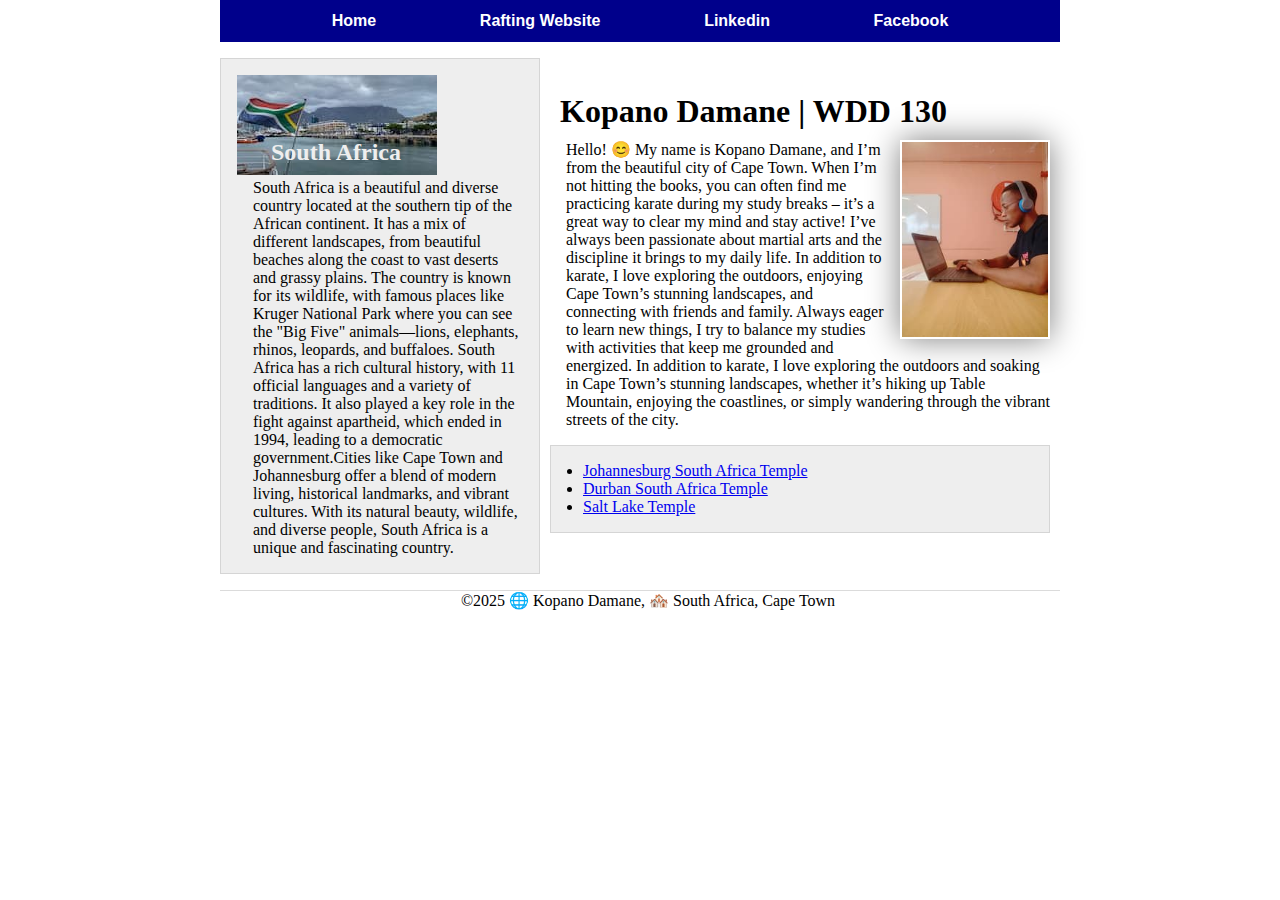
<file: index.html>
<!DOCTYPE html>
<html lang="en">
<head>
    <meta charset="UTF-8">
    <meta name="viewport" content="width=device-width, initial-scale=1.0">
    <title>Kopano Damane | WDD 130</title>
    <meta name="description"  content="Kopano Damane wdd130 assignment home page with info about him.">
    <meta name="author" content="Kopano Damane">
    <link rel="stylesheet" href="styles/styles.css">
</head>
<body>
    <header>
        <nav>
            <a href="index.html">Home</a>
            <a href="wwr/about.html">Rafting Website</a>
            <a href="https://linkedin.com">Linkedin</a>
            <a href="https://facebook.com">Facebook</a>
        </nav>
    </header>
    <div class="grid">
        <main>
            <h1>Kopano Damane | WDD 130</h1>    
            <img src="images/profile.jpg" alt="Kopano" width="200">
            <p>
                Hello! 😊 My name is Kopano Damane, and I’m from the beautiful city of Cape Town. When I’m not hitting the books, 
                you can often find me practicing karate during my study breaks – it’s a great way to clear my mind and stay active! 
                I’ve always been passionate about martial arts and the discipline it brings to my daily life. In addition to karate, 
                I love exploring the outdoors, enjoying Cape Town’s stunning landscapes, and connecting with friends and family. 
                Always eager to learn new things, I try to balance my studies with activities that keep me grounded and energized.
                In addition to karate, I love exploring the outdoors and soaking in Cape Town’s stunning landscapes, whether it’s 
                hiking up Table Mountain, enjoying the coastlines, or simply wandering through the vibrant streets of the city. 
            </p>
            <ul class="box indent">
                <li><a href="https://www.churchofjesuschrist.org/temples/details/johannesburg-south-africa-temple?lang=eng" target="_blank">Johannesburg South Africa Temple</a></li>
                <li><a href="https://www.churchofjesuschrist.org/temples/details/durban-south-africa-temple?lang=eng" target="_blank">Durban South Africa Temple</a></li>
                <li><a href="https://www.churchofjesuschrist.org/temples/details/salt-lake-temple?lang=eng" target="_blank">Salt Lake Temple</a></li>
            </ul>
        </main>
        <aside class="box">
            <h2>South Africa</h2>
            <img src="images/south_africa.jpg" alt="image of SA table mountain view and SA flag">
            <p>
                South Africa is a beautiful and diverse country located at the southern tip of the African continent.
                It has a mix of different landscapes, from beautiful beaches along the coast to vast deserts and grassy plains.
                The country is known for its wildlife, with famous places like Kruger National Park where you can see the "Big Five"
                animals—lions, elephants, rhinos, leopards, and buffaloes. South Africa has a rich cultural history, with 11 official
                languages and a variety of traditions. It also played a key role in the fight against apartheid, which ended in 1994,
                leading to a democratic government.Cities like Cape Town and Johannesburg offer a blend of modern living, historical 
                landmarks, and vibrant cultures. With its natural beauty, wildlife, and diverse people, South Africa is a unique and
                fascinating country.
            </p>
        </aside>    
    </div>
    <footer>
        <p>&copy;2025 🌐 Kopano Damane, 🏘️ South Africa, Cape Town</p>
    </footer>
</body>
<!-- Last modified: 21/01/2025 -->
</html>
</file>
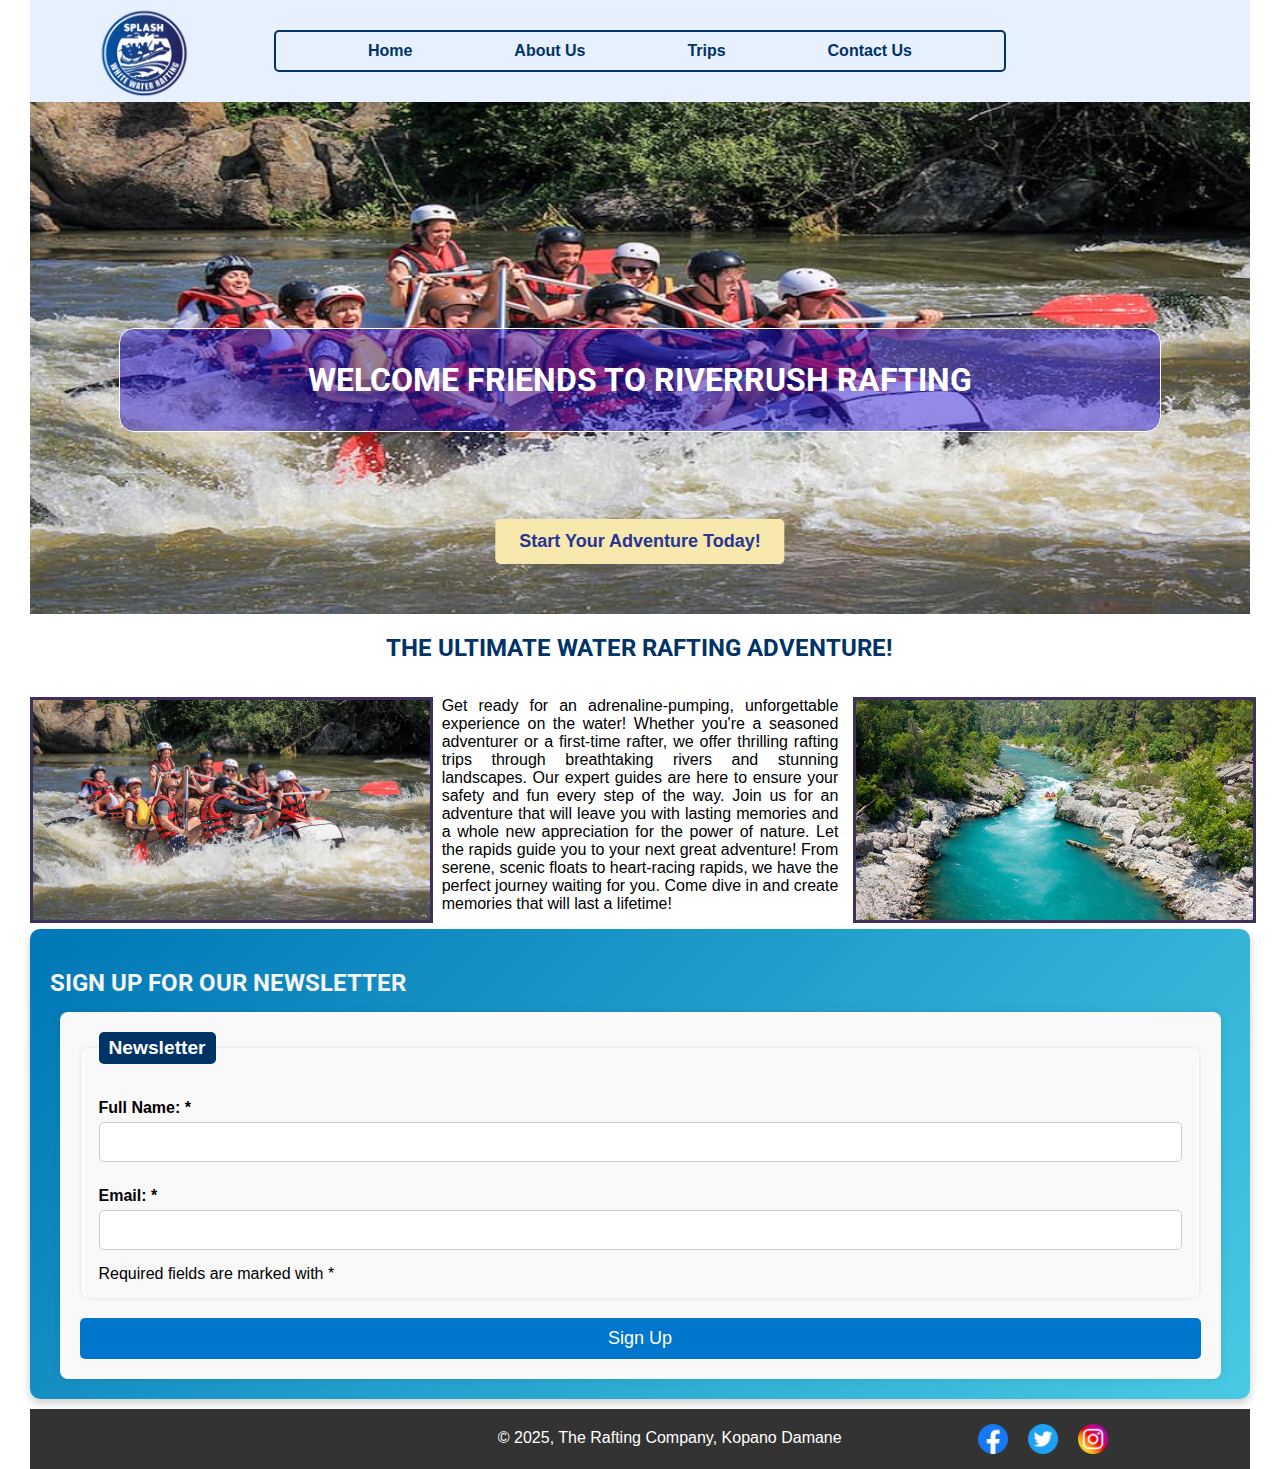
<file: wwr/index.html>
<!DOCTYPE html>
<html lang="zxx">
<head>
    <meta charset="UTF-8">
    <meta name="viewport" content="width=device-width, initial-scale=1.0">
    <title>Home | WDD 130 | White Water Rafting</title>
    <meta name="description" content="Experience the thrill of white water rafting! Join us for exciting river adventures, breathtaking scenery, and unforgettable memories. Book your trip today!">
    <meta name="author" content="Kopano Damane">
    <link rel="preconnect" href="https://fonts.googleapis.com">
    <link rel="preconnect" href="https://fonts.gstatic.com" crossorigin>
    <link href="https://fonts.googleapis.com/css2?family=Roboto:ital,wght@0,100..900;1,100..900&display=swap" rel="stylesheet">
    <link rel="stylesheet" href="styles/rafting.css" type="text/css">
</head>
<body>
    <header>
        <img src="images/z-splash.png" alt="This is the logo">
        <nav>
            <a href="index.html">Home</a>
            <a href="about.html">About Us</a>
            <a href="trips.html">Trips</a>
            <a href="contact.html">Contact Us</a>
        </nav>
    </header>
    <main>
        <div class="hero home-hero">
            <h1>Welcome Friends to RiverRush Rafting</h1>
            <img src="images/hero_rafting10_1024.jpg" alt="">

            <!-- Call-to-action Section -->
            <div class="cta-container">
                <a href="trips.html" class="cta-button">Start Your Adventure Today!</a>
            </div>
        </div>
        <div class="cols-3">
            <h2>The Ultimate Water Rafting Adventure!</h2>
            <img src="images/hero_rafting10_1024.jpg" alt="">
            <p>
                Get ready for an adrenaline-pumping, unforgettable experience on the water! 
                Whether you're a seasoned adventurer or a first-time rafter, we offer thrilling 
                rafting trips through breathtaking rivers and stunning landscapes. Our expert 
                guides are here to ensure your safety and fun every step of the way. Join us for 
                an adventure that will leave you with lasting memories and a whole new appreciation 
                for the power of nature. Let the rapids guide you to your next great adventure! From 
                serene, scenic floats to heart-racing rapids, we have the perfect journey waiting for 
                you. Come dive in and create memories that will last a lifetime!
            </p>
            <img src="images/rafting_5_600.jpg" alt="">
        </div>
        <section class="signup-section">
            <h2>Sign Up for Our Newsletter</h2>
            <form class="signup-form">
                <fieldset>
                    <legend>Newsletter</legend>
                    <label for="fullname">Full Name: *</label>
                    <input type="text" id="fullname" name="fullname" required>
                    
                    <label for="useremail">Email: *</label>
                    <input type="email" id="useremail" name="useremail" required>
                    
                    <div>Required fields are marked with *</div>
                </fieldset>
                <button class="signup-btn">Sign Up</button>
            </form>
        </section>        
    </main>
    <footer>
        <p>&copy; 2025, The Rafting Company, Kopano Damane</p>
        <nav class="sociallinks">
            <a href="https://facebook.com">
              <img src="images/facebook_logo_icon.png" alt="Facebook">
            </a>
            <a href="https://twitter.com">
              <img src="images/twitter_logo_icon.png" alt="Twitter">
            </a>
            <a href="https://instagram.com">
              <img src="images/instagram_logo_icon.png" alt="Instagram">
            </a>
          </nav>          
    </footer>
</body>
</html>
</file>
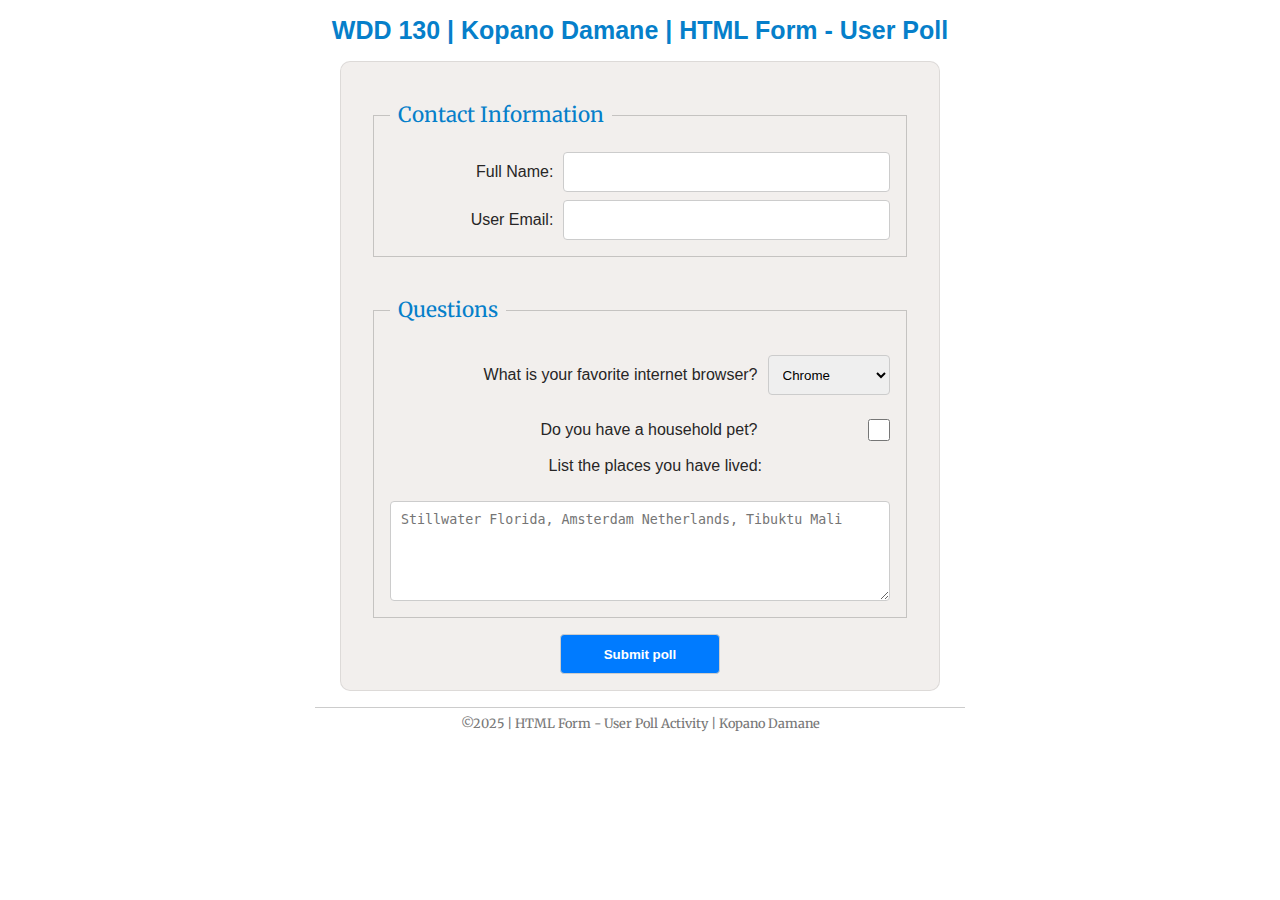
<file: week05/poll-form.html>
<!DOCTYPE html>
<html lang="en">
<head>
    <meta charset="UTF-8">
    <meta name="viewport" content="width=device-width, initial-scale=1.0">
    <title>WDD 130 | HTML Form - User Poll</title>
    <meta name="description" content="This is a form page">
    <meta name="author" content="Kopano Damene">
    <link rel="preconnect" href="https://fonts.googleapis.com">
    <link rel="preconnect" href="https://fonts.gstatic.com" crossorigin>
    <link href="https://fonts.googleapis.com/css2?family=Merriweather:wght@400;700&family=Roboto:wght@400;700&display=swap" rel="stylesheet">
    <link rel="stylesheet" href="styles/poll-form.css">
</head>
<body>
    <header>
        <h1>WDD 130 | Kopano Damane | HTML Form - User Poll</h1>
    </header>
    <main>
        <form>
            <fieldset>
                <legend>Contact Information</legend>
                <div class="form-item column2">
                    <label for="fullname">Full Name:</label>
                    <input type="text" id="fullname" name="fullname">
                </div>
                <div class="form-item column2">
                    <label for="useremail">User Email:</label>
                    <input type="email" id="useremail" name="useremail">
                </div>
            </fieldset>
            <fieldset>
                <legend>Questions</legend>
                <div class="form-item column1">
                    <label for="browserchoice">What is your favorite internet browser?</label>
                    <select id="browserchoice" name="browserchoice">
                        <option value="chrome">Chrome</option>
                        <option value="firefox">Firefox</option>
                        <option value="safari">Safari</option>
                        <option value="edge">Edge</option>
                        <option value="brave">Brave</option>
                        <option value="other">Other</option>
                    </select>
                </div>
                <div class="form-item column1">
                    <label for="pet">Do you have a household pet?</label>
                    <input type="checkbox" id="pet" name="pet">
                </div>
                <div class="form-item">
                    <label for="feedback" class="center">List the places you have lived:</label>
                    <textarea id="feedback" name="feedback" rows="4" placeholder="Stillwater Florida, Amsterdam Netherlands, Tibuktu Mali"></textarea>
                </div>
            </fieldset>
            <button type="submit">Submit poll</button>
        </form>
    </main>
    <footer>
        <p>©2025 | HTML Form - User Poll Activity | Kopano Damane</p>
    </footer>
</body>
</html>
</file>
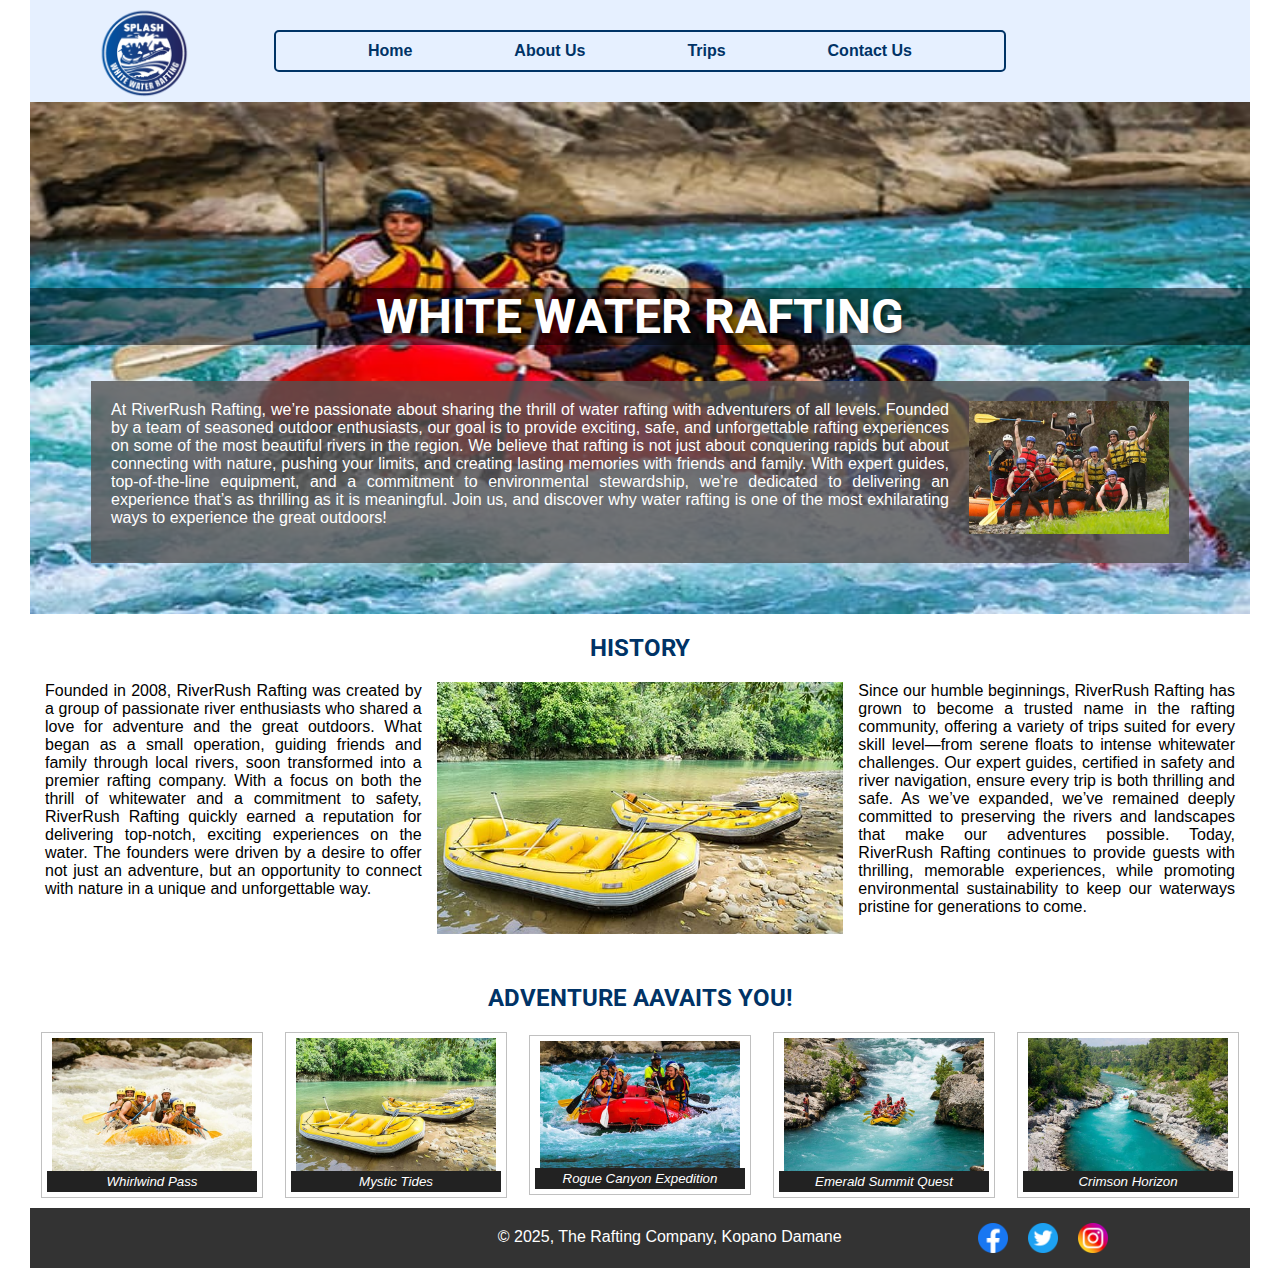
<file: wwr/about.html>
<!DOCTYPE html>
<html lang="zxx">
<head>
    <meta charset="UTF-8">
    <meta name="viewport" content="width=device-width, initial-scale=1.0">
    <title>About Us | WDD 130 | White Water Rafting</title>
    <meta name="description" content="Explore the adventure behind White Water Rafting, a passionate rafting company committed to delivering thrilling, safe, and unforgettable experiences. Learn about our mission, history, and the exciting activities we offer on the wildest rivers.">
    <meta name="author" content="Kopano Damane">
    <link rel="preconnect" href="https://fonts.googleapis.com">
    <link rel="preconnect" href="https://fonts.gstatic.com" crossorigin>
    <link href="https://fonts.googleapis.com/css2?family=Roboto:ital,wght@0,100..900;1,100..900&display=swap" rel="stylesheet">
    <link rel="stylesheet" href="styles/rafting.css" type="text/css">
</head>
<body>
    <header>
        <img src="images/z-splash.png" alt="This is the logo">
        <nav>
            <a href="index.html">Home</a>
            <a href="about.html">About Us</a>
            <a href="trips.html">Trips</a>
            <a href="contact.html">Contact Us</a>
        </nav>
    </header>
    <main>
        <div class="hero">
            <img src="images/hero_rafting18_600.jpg" alt="picture of rafting people">
            <h1 class="trans-p">White Water Rafting</h1>
            <article>
                <h2>Mystic Tides</h2>
                <img src="images/happy_rafting59_600.jpg" alt="happy clients image">
                <p>
                    At RiverRush Rafting, we’re passionate about sharing the thrill of water rafting with adventurers of all levels. Founded by a team of seasoned outdoor enthusiasts, our goal is to provide exciting, safe, and unforgettable rafting experiences on some of the most beautiful rivers in the region. We believe that rafting is not just about conquering rapids but about connecting with nature, pushing your limits, and creating lasting memories with friends and family. With expert guides, top-of-the-line equipment, and a commitment to environmental stewardship, we’re dedicated to delivering an experience that’s as thrilling as it is meaningful. Join us, and discover why water rafting is one of the most exhilarating ways to experience the great outdoors!

 
                </p>
            </article>
        </div>
        <section class="history">
            <h2>History</h2>
            <p id="p-1">
                Founded in 2008, RiverRush Rafting was created by a group of passionate river enthusiasts who shared a love for adventure and the great outdoors. What began as a small operation, guiding friends and family through local rivers, soon transformed into a premier rafting company. With a focus on both the thrill of whitewater and a commitment to safety, RiverRush Rafting quickly earned a reputation for delivering top-notch, exciting experiences on the water. The founders were driven by a desire to offer not just an adventure, but an opportunity to connect with nature in a unique and unforgettable way.
            </p>
            <img src="images/rafting_2_600.jpg" alt="Picture of rafting boats">
            <p id="p-2">
                Since our humble beginnings, RiverRush Rafting has grown to become a trusted name in the rafting community, offering a variety of trips suited for every skill level—from serene floats to intense whitewater challenges. Our expert guides, certified in safety and river navigation, ensure every trip is both thrilling and safe. As we’ve expanded, we’ve remained deeply committed to preserving the rivers and landscapes that make our adventures possible. Today, RiverRush Rafting continues to provide guests with thrilling, memorable experiences, while promoting environmental sustainability to keep our waterways pristine for generations to come.
            </p>
        </section>
        <section class="adventures">
            <h2>Adventure aAvaits You!</h2>
            <figure id="adv-img-1" class="f_adv_images">
                <img src="images/rafting_1_600.jpg" alt="picture of clients in an orange gear">
                <figcaption class="fc_adv_images">Whirlwind Pass</figcaption>
            </figure>
            <figure id="adv-img-2" class="f_adv_images">
                <img src="images/rafting_2_600.jpg" alt="Picture of rafting boats">
                <figcaption class="fc_adv_images">Mystic Tides</figcaption>
            </figure>
            <figure id="adv-img-3" class="f_adv_images">
                <img src="images/rafting_3_600.jpg" alt="Picture of clients in a red boat">
                <figcaption class="fc_adv_images">Rogue Canyon Expedition</figcaption>
            </figure>
            <figure id="adv-img-4" class="f_adv_images">
                <img src="images/rafting_4_600.jpg" alt="picture of claents rafting between rocks">
                <figcaption class="fc_adv_images">Emerald Summit Quest</figcaption>
            </figure>
            <figure id="adv-img-5" class="f_adv_images">
                <img src="images/rafting_5_600.jpg" alt="Pictuere of clients rafting between beautiful nature">
                <figcaption class="fc_adv_images">Crimson Horizon</figcaption>
            </figure>
        </section>
    </main>
    <footer>
        <p>&copy; 2025, The Rafting Company, Kopano Damane</p>
        <nav class="sociallinks">
            <a href="https://facebook.com">
              <img src="images/facebook_logo_icon.png" alt="Facebook">
            </a>
            <a href="https://twitter.com">
              <img src="images/twitter_logo_icon.png" alt="Twitter">
            </a>
            <a href="https://instagram.com">
              <img src="images/instagram_logo_icon.png" alt="Instagram">
            </a>
          </nav>          
    </footer>
</body>
</html>
</file>
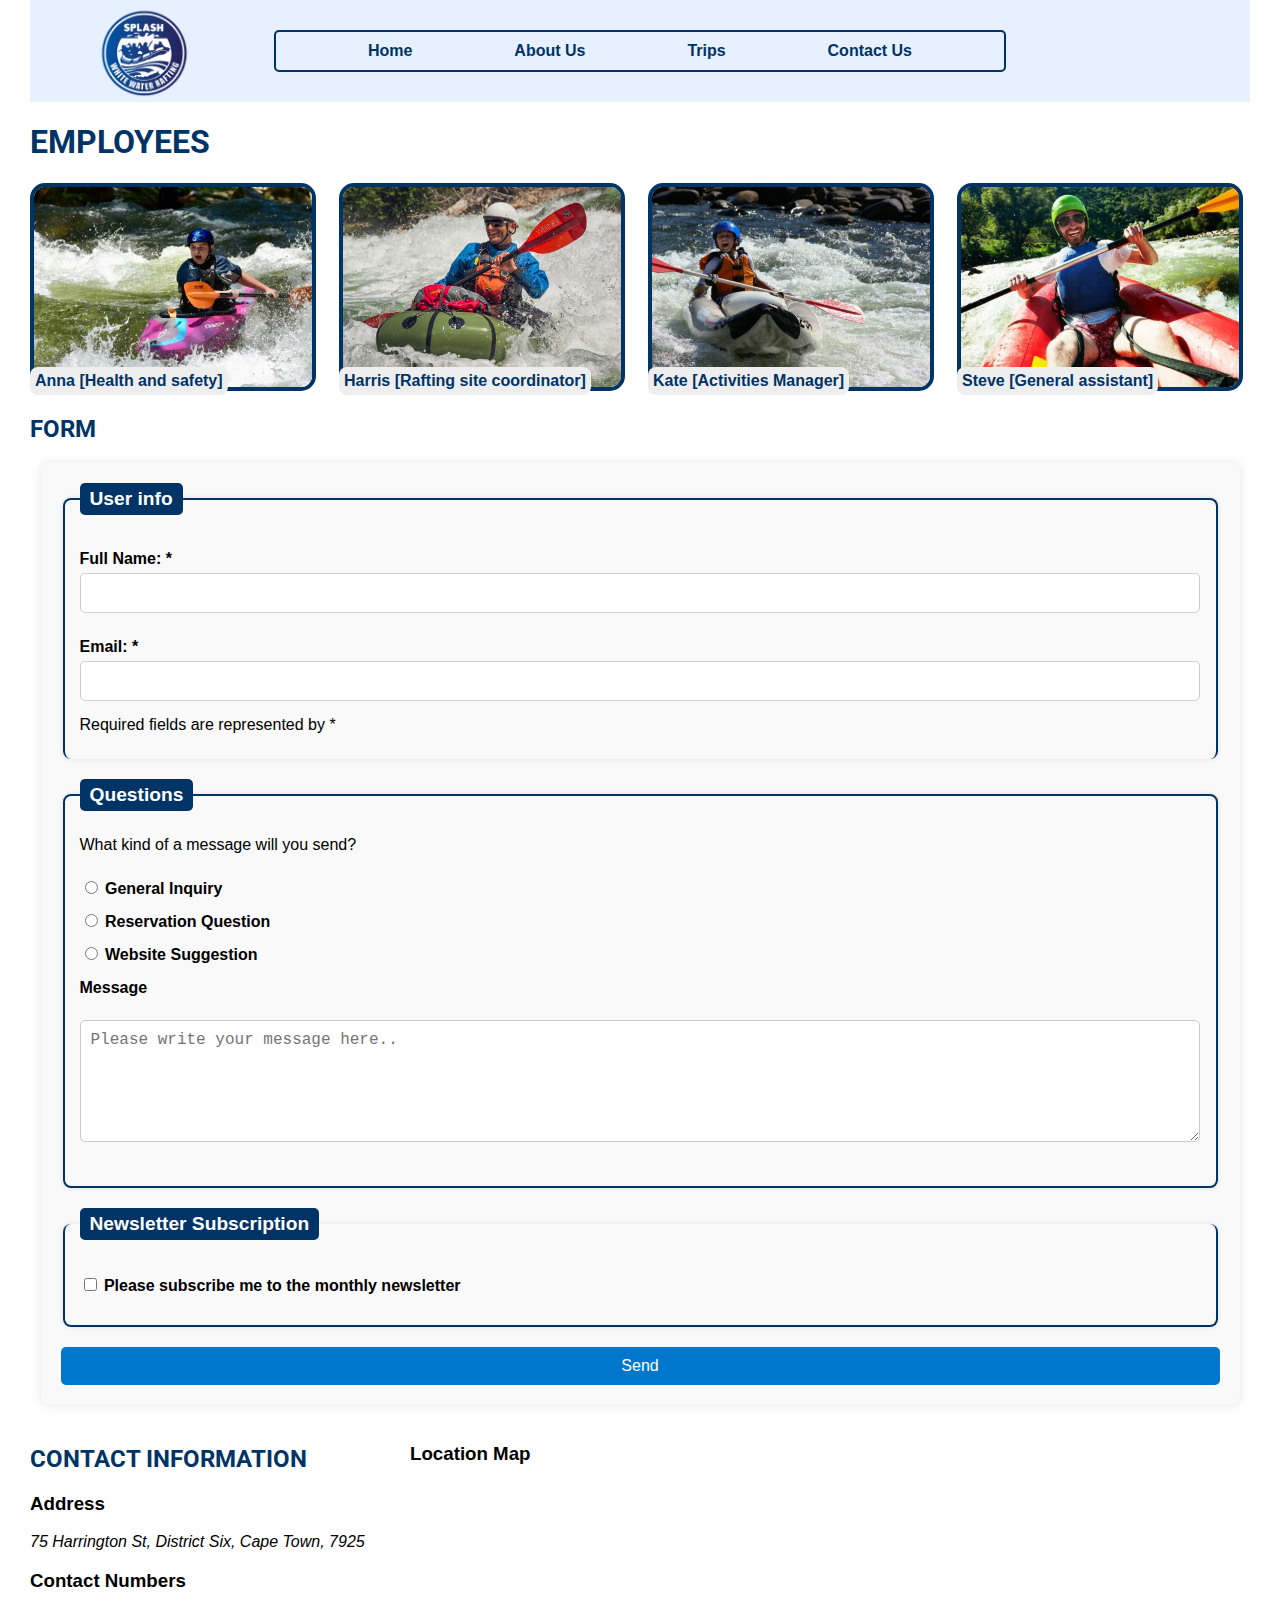
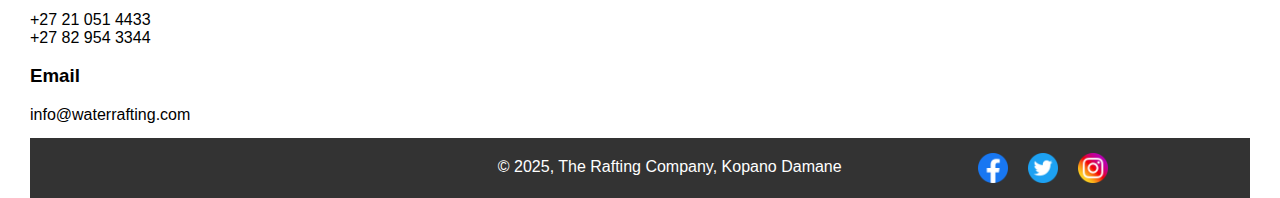
<file: wwr/contact.html>
<!DOCTYPE html>
<html lang="zxx">
<head>
    <meta charset="UTF-8">
    <meta name="viewport" content="width=device-width, initial-scale=1.0">
    <title>Contact Us | WDD 130 | White Water Rafting</title>
    <meta name="description" content="Get in touch with us! Have questions or need assistance? Contact our team via phone, email, or our online form. We're here to help!">
    <meta name="author" content="Kopano Damane">
    <link rel="preconnect" href="https://fonts.googleapis.com">
    <link rel="preconnect" href="https://fonts.gstatic.com" crossorigin>
    <link href="https://fonts.googleapis.com/css2?family=Roboto:ital,wght@0,100..900;1,100..900&display=swap" rel="stylesheet">
    <link rel="stylesheet" href="styles/rafting.css" type="text/css">
</head>
<body>
    <header>
        <img src="images/z-splash.png" alt="This is the logo">
        <nav>
            <a href="index.html">Home</a>
            <a href="about.html">About Us</a>
            <a href="trips.html">Trips</a>
            <a href="contact.html">Contact Us</a>
        </nav>
    </header>
    <main>
      <section>
        <h1>employees</h1>
        <div class="employees">
            <figure>
                <img src="images/anna.jpg" alt="Image of our happy employee named Anna">
                <figcaption>
                    Anna [Health and safety]
                </figcaption>
            </figure>
            <figure>
                <img src="images/harris.jpg" alt="Image of our happy employee named Harris">
                <figcaption>
                    Harris [Rafting site coordinator]
                </figcaption>
                
            </figure>
            <figure>
                <img src="images/kate.jpg" alt="Image of our happy employee named Kate">
                <figcaption>
                    Kate [Activities Manager]
                </figcaption>
                
            </figure>
            <figure>
                <img src="images/steve.jpg" alt="Image of our happy employee named Steve">
                <figcaption>
                    Steve [General assistant]
                </figcaption>
            </figure>
        </div>
      </section>
      <section>
        <h2>Form</h2>
          <form>
              <fieldset>
                  <legend>User info</legend>
                  <label for="fullname">Full Name: *</label>
                  <input type="text" id="fullname" name="fullname">
                  <label for="useremail">Email: *</label>
                  <input type="email" id="useremail" name="useremail">
                  <div>Required fields are represented by *</div>
              </fieldset>
              <fieldset>
                  <legend>Questions</legend>
                  <p>What kind of a message will you send?</p>
                  <div class="radio_btn">
                    <input type="radio" id="general_q" name="messagePurpose" value="General Inquiry">
                    <label for="general_q">General Inquiry</label><br>
    
                    <input type="radio" id="reservation_q" name="messagePurpose" value="Reservation Question">
                    <label for="reservation_q">Reservation Question</label><br>
    
                    <input type="radio" id="websiteSuggestion" name="messagePurpose" value="Website Suggestion">
                    <label for="websiteSuggestion">Website Suggestion</label><br>
                  </div>
  
                  <label for="message">Message</label><br>
                  <textarea id="message" name="message" rows="4" placeholder="Please write your message here.."></textarea>
              </fieldset>
              <fieldset>
                <legend>Newsletter Subscription</legend>
                <label for="newsletter">
                    <input type="checkbox" id="newsletter" name="newsletter">
                    Please subscribe me to the monthly newsletter
                </label>
              </fieldset>
              <button type="submit">Send</button>
          </form>
      </section>
      <section class="contact-info">
          <div class="contact-left">
              <h2>Contact Information</h2>
              <h3>Address</h3>
              <address>
                  75 Harrington St, District Six, Cape Town, 7925
              </address>
              <h3>Contact Numbers</h3>
              <span>+27 21 051 4433</span><br>
              <span>+27 82 954 3344</span>
              <h3>Email</h3>
              <span>info@waterrafting.com</span>
          </div>
          <div class="contact-right">
              <h3>Location Map</h3>
              <div class="map">
                <iframe src="https://www.google.com/maps/embed?pb=!1m18!1m12!1m3!1d2560.453288537331!2d18.42118867456968!3d-33.92865037320372!2m3!1f0!2f0!3f0!3m2!1i1024!2i768!4f13.1!3m3!1m2!1s0x1dcc677c0a0d0a55%3A0xd0a9be672b772ea7!2s75%20Harrington%20St%2C%20District%20Six%2C%20Cape%20Town%2C%207925!5e1!3m2!1sen!2sza!4v1739099343397!5m2!1sen!2sza" width="600" height="450" allowfullscreen="" loading="lazy" referrerpolicy="no-referrer-when-downgrade"></iframe>
              </div>
          </div>
      </section>
  </main>
  <footer>
    <p>&copy; 2025, The Rafting Company, Kopano Damane</p>
    <nav class="sociallinks">
        <a href="https://facebook.com">
          <img src="images/facebook_logo_icon.png" alt="Facebook">
        </a>
        <a href="https://twitter.com">
          <img src="images/twitter_logo_icon.png" alt="Twitter">
        </a>
        <a href="https://instagram.com">
          <img src="images/instagram_logo_icon.png" alt="Instagram">
        </a>
      </nav>          
  </footer>
</body>
</html>
</file>
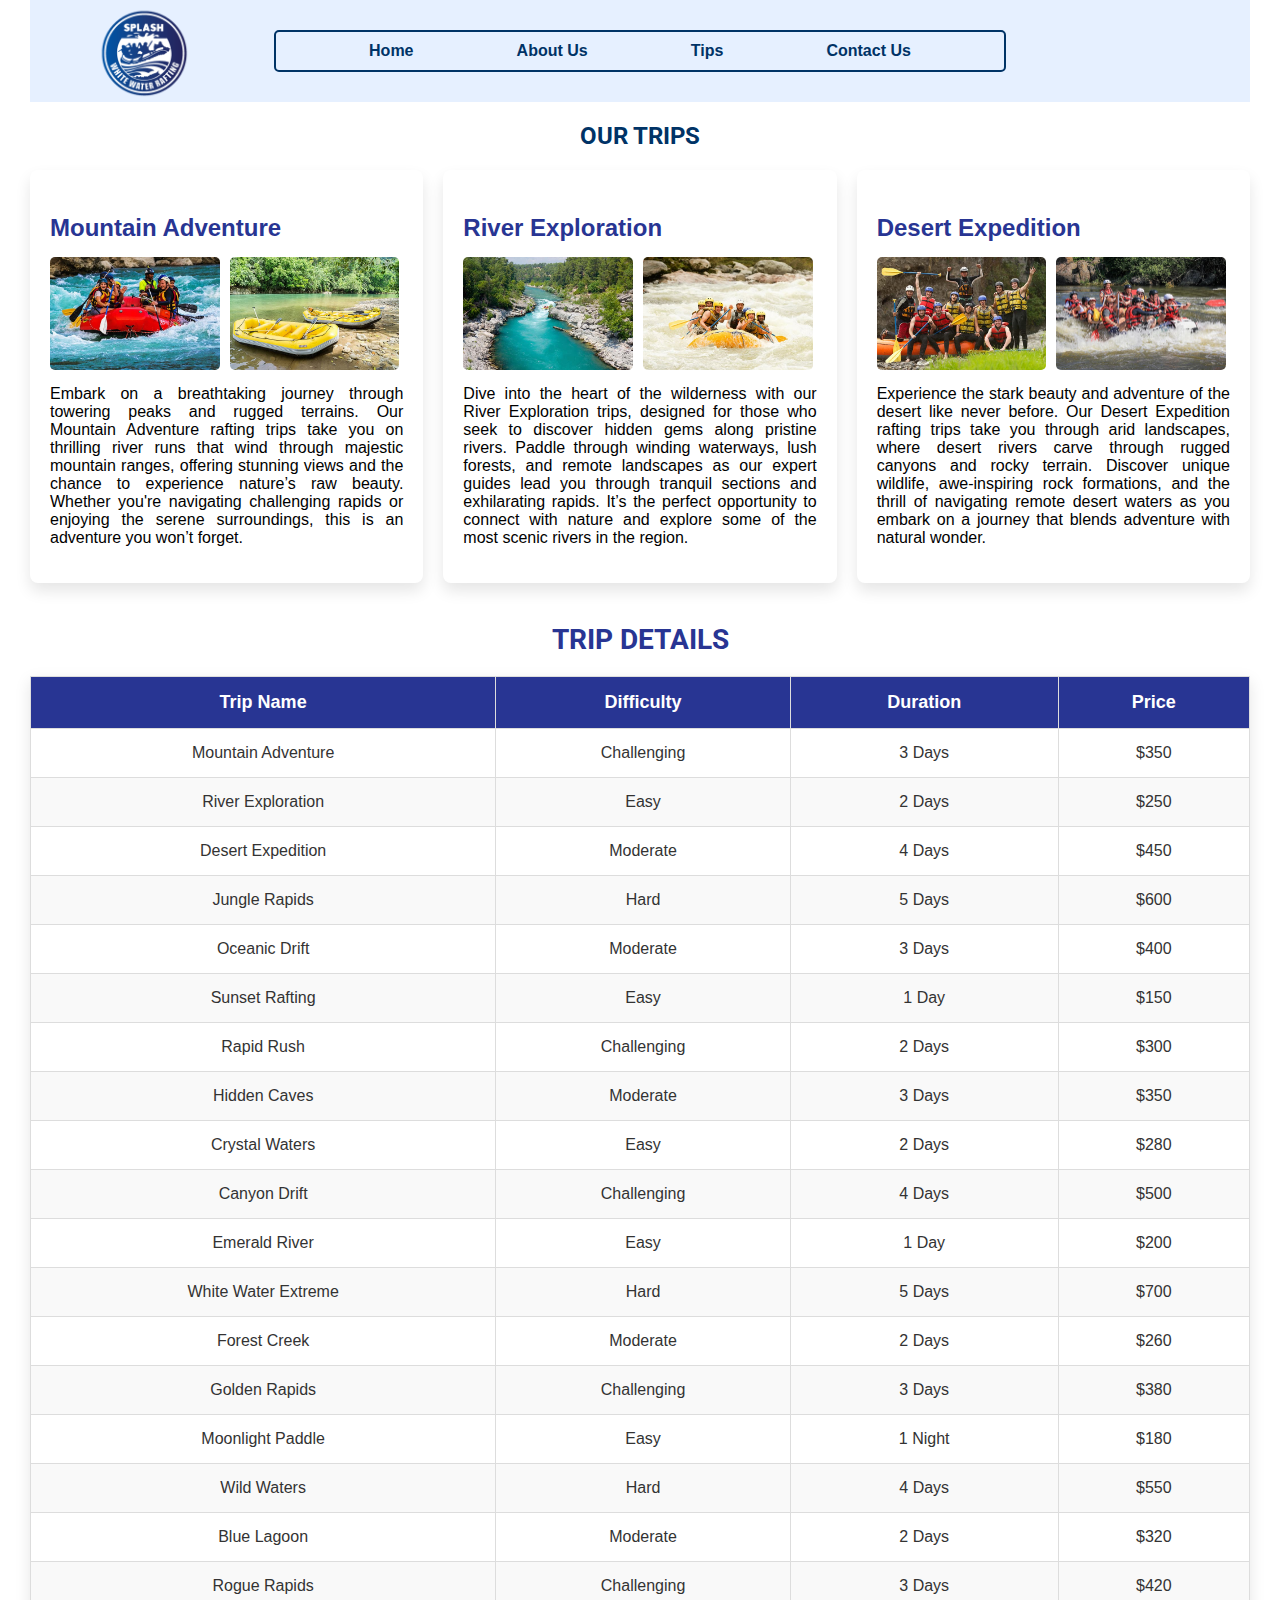
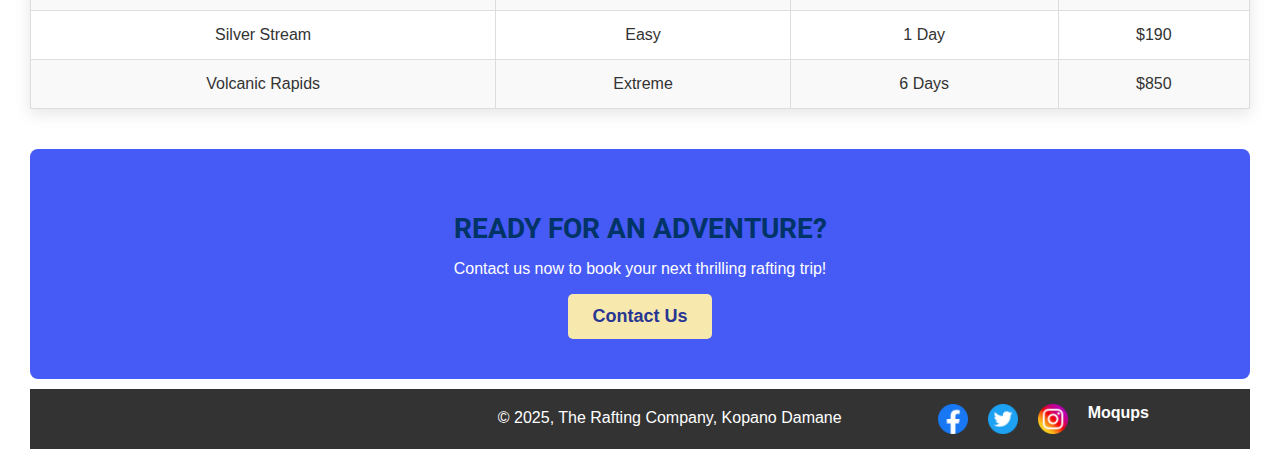
<file: wwr/trips.html>
<!DOCTYPE html>
<html lang="zxx">
<head>
    <meta charset="UTF-8">
    <meta name="viewport" content="width=device-width, initial-scale=1.0">
    <title>Tips | WDD 130 | White Water Rafting</title>
    <meta name="description" content="Discover the perfect white water rafting trip for you! From beginner-friendly floats to intense rapids, we have adventures for all skill levels. Explore our trips now!">
    <meta name="author" content="Kopano Damane">
    <link rel="preconnect" href="https://fonts.googleapis.com">
    <link rel="preconnect" href="https://fonts.gstatic.com" crossorigin>
    <link href="https://fonts.googleapis.com/css2?family=Roboto:ital,wght@0,100..900;1,100..900&display=swap" rel="stylesheet">
    <link rel="stylesheet" href="styles/rafting.css" type="text/css">
</head>
<body>
    <header>
        <img src="images/z-splash.png" alt="This is the logo">
        <nav>
            <a href="index.html">Home</a>
            <a href="about.html">About Us</a>
            <a href="tips.html">Tips</a>
            <a href="contact.html">Contact Us</a>
        </nav>
    </header>
    <main>
      <section class="trips">
        <div class="trip-header">
          <h2>Our Trips</h2>
        </div>
        
        <!-- Trip 1 -->
        <div class="trip">
          <h3>Mountain Adventure</h3>
          <div class="trip-images">
            <img src="images/rafting_3_600.jpg" alt="Mountain Adventure" class="trip-image">
            <img src="images/rafting_2_600.jpg" alt="Mountain Adventure" class="trip-image">
          </div>
          <p>Embark on a breathtaking journey through towering peaks and rugged terrains. Our Mountain Adventure rafting trips take you on thrilling river runs that wind through majestic mountain ranges, offering stunning views and the chance to experience nature’s raw beauty. Whether you're navigating challenging rapids or enjoying the serene surroundings, this is an adventure you won’t forget.</p>
        </div>
        
        <!-- Trip 2 -->
        <div class="trip">
          <h3>River Exploration</h3>
          <div class="trip-images">
            <img src="images/rafting_5_600.jpg" alt="River Exploration" class="trip-image">
            <img src="images/rafting_1_600.jpg" alt="River Exploration" class="trip-image">
          </div>
          <p>Dive into the heart of the wilderness with our River Exploration trips, designed for those who seek to discover hidden gems along pristine rivers. Paddle through winding waterways, lush forests, and remote landscapes as our expert guides lead you through tranquil sections and exhilarating rapids. It’s the perfect opportunity to connect with nature and explore some of the most scenic rivers in the region.</p>
        </div>
        
        <!-- Trip 3 -->
        <div class="trip">
          <h3>Desert Expedition</h3>
          <div class="trip-images">
            <img src="images/happy_rafting59_600.jpg" alt="Desert Expedition" class="trip-image">
            <img src="images/hero_rafting10_1024.jpg" alt="Desert Expedition" class="trip-image">
          </div>
          <p>Experience the stark beauty and adventure of the desert like never before. Our Desert Expedition rafting trips take you through arid landscapes, where desert rivers carve through rugged canyons and rocky terrain. Discover unique wildlife, awe-inspiring rock formations, and the thrill of navigating remote desert waters as you embark on a journey that blends adventure with natural wonder.
          </p>
        </div>
      </section>
      <section class="trip-table">
        <h2>Trip Details</h2>
        <table>
          <thead>
            <tr>
              <th>Trip Name</th>
              <th>Difficulty</th>
              <th>Duration</th>
              <th>Price</th>
            </tr>
          </thead>
          <tbody>
            <tr><td>Mountain Adventure</td><td>Challenging</td><td>3 Days</td><td>$350</td></tr>
            <tr><td>River Exploration</td><td>Easy</td><td>2 Days</td><td>$250</td></tr>
            <tr><td>Desert Expedition</td><td>Moderate</td><td>4 Days</td><td>$450</td></tr>
            <tr><td>Jungle Rapids</td><td>Hard</td><td>5 Days</td><td>$600</td></tr>
            <tr><td>Oceanic Drift</td><td>Moderate</td><td>3 Days</td><td>$400</td></tr>
            <tr><td>Sunset Rafting</td><td>Easy</td><td>1 Day</td><td>$150</td></tr>
            <tr><td>Rapid Rush</td><td>Challenging</td><td>2 Days</td><td>$300</td></tr>
            <tr><td>Hidden Caves</td><td>Moderate</td><td>3 Days</td><td>$350</td></tr>
            <tr><td>Crystal Waters</td><td>Easy</td><td>2 Days</td><td>$280</td></tr>
            <tr><td>Canyon Drift</td><td>Challenging</td><td>4 Days</td><td>$500</td></tr>
            <tr><td>Emerald River</td><td>Easy</td><td>1 Day</td><td>$200</td></tr>
            <tr><td>White Water Extreme</td><td>Hard</td><td>5 Days</td><td>$700</td></tr>
            <tr><td>Forest Creek</td><td>Moderate</td><td>2 Days</td><td>$260</td></tr>
            <tr><td>Golden Rapids</td><td>Challenging</td><td>3 Days</td><td>$380</td></tr>
            <tr><td>Moonlight Paddle</td><td>Easy</td><td>1 Night</td><td>$180</td></tr>
            <tr><td>Wild Waters</td><td>Hard</td><td>4 Days</td><td>$550</td></tr>
            <tr><td>Blue Lagoon</td><td>Moderate</td><td>2 Days</td><td>$320</td></tr>
            <tr><td>Rogue Rapids</td><td>Challenging</td><td>3 Days</td><td>$420</td></tr>
            <tr><td>Silver Stream</td><td>Easy</td><td>1 Day</td><td>$190</td></tr>
            <tr><td>Volcanic Rapids</td><td>Extreme</td><td>6 Days</td><td>$850</td></tr>
          </tbody>
        </table>
      </section>
      <section class="cta-trips">
        <h2>Ready for an Adventure?</h2>
        <p>Contact us now to book your next thrilling rafting trip!</p>
        <a href="contact.html" class="cta-button">Contact Us</a>
      </section>           
    </main>
    <footer>
        <p>&copy; 2025, The Rafting Company, Kopano Damane</p>
        <nav class="sociallinks">
            <a href="https://facebook.com">
              <img src="images/facebook_logo_icon.png" alt="Facebook">
            </a>
            <a href="https://twitter.com">
              <img src="images/twitter_logo_icon.png" alt="Twitter">
            </a>
            <a href="https://instagram.com">
              <img src="images/instagram_logo_icon.png" alt="Instagram">
            </a>
            <a href="images/trips_moqups.jpg" class="moqups" target="_blank">
              Moqups
            </a>
          </nav>          
    </footer>
</body>
</html>
</file>
<file: styles/styles.css>
:root {
    --color: darkblue;
}

* {
    margin: 0;
    padding: 0;
    box-sizing: border-box;
}

nav {
    display: flex;
    justify-content: space-evenly;
    align-items: center;
    background-color: var(--color);
    padding: 10px;
}

header, .grid, footer {
    max-width: 840px;
    margin: 0 auto; 
}

.grid {
    display: grid;
    align-items: center;
}

nav a {
    color: white;
    display: block;
    padding: 2px;
    text-decoration: none;
    font-weight: bold;
    font-family:Arial, Helvetica, sans-serif;
}

h1 {
    padding: 10px;
}

main img {
    width: 150px;
    height: auto;
    border: 1px solid thick;
    padding: 2px;
    box-shadow: 0 0 30px gray;
    float: right;
    margin: 0 0 1rem 1rem;
}

p {
    padding-left: 1rem;   
}

main {
    width: 500px;
    grid-column: 2;
}

aside {
    width: 20rem;
    position: relative;
    grid-row: 1;
}

aside img {
    width: 200px;
    height: auto;
}

aside h2 {
    position: absolute;
    top: 80px;
    left: 50px;
    color: #eee;
}

footer {
    margin-top: 1rem;
    border-top: 1px solid rgba(74, 74, 75, 0.2);
    text-align: center;
}

/* Class Selectors */

.box {
    margin-top: 1rem;
    border: 1px solid rgba(0, 0, 0, .1);
    padding: 1rem;
    background-color: #eee;
    color: #000;
}

.indent {
    padding-left: 2rem;
}
</file>
<file: wwr/styles/rafting.css>
/*general*/
:root {
    --primary-color: #03120e;
    --secondary-color: #3e2f5b;
    --accent1-color: #c5d86d;
    --accent2-color: #10ffcb;
}

body {
    margin: 0 30px;
    background-color: #FFFFFF;
    font-family: Arial, Helvetica, sans-serif;
}

header {
    display: grid;
    align-items: center;
    grid-template-columns: 1fr 3fr 1fr;
    background-color: #E6F0FF;
}

header nav {
    display: flex;
    justify-content: space-evenly;
    align-items: center;
    grid-column: 2;
    border: 2px solid #003366;
    border-radius: 5px;
}

header img {
    position: relative;
    grid-row: 1;
    height: 6rem;
    padding: 3px 4rem;
}

nav a {
    text-decoration: none;
    color: #003366;
    padding: 10px;
    font-weight: bold;
    font-family: Arial, Helvetica, sans-serif;
}

nav a:hover {
    color: #0077cc; /* Added hover effect */
}
/*Close general*/

/*Home*/

.home-hero h1 {
    position: absolute;
    width: 80%;
    top: 40%;
    left: 50%;
    transform: translateX(-50%);
    background-color: rgba(27, 10, 216, 0.445);
    color: white;
    font-size: 2rem;
    text-align: center;
    padding: 2rem;
    border-radius: 15px;
    border: solid 1px;
}

.cta-container {
    position: absolute;
    bottom: 50px;
    left: 50%;
    transform: translateX(-50%);
    text-align: center;
    z-index: 10; /* Ensure it's above other elements */
}

.cta-button {
    background-color: rgba(27, 10, 216, 0.8);
    color: white;
    font-size: 1.5rem;
    font-weight: 600;
    padding: 1rem 2rem;
    border-radius: 30px;
    text-decoration: none;
    transition: background-color 0.3s ease, transform 0.3s ease;
}

.cta-button:hover {
    background-color: rgb(17, 6, 146);
    transform: scale(1.05);
}

/* Call to Action Section */
.cta {
    background-color: #283593;
    text-align: center;
    padding: 40px;
    color: white;
}
  
p {
    text-align: justify;
    margin-top: 0;
}
  
.cta-button {
    background-color: hsl(14, 100%, 57%);
    color: white;
    padding: 12px 25px;
    text-decoration: none;
    border-radius: 5px;
    font-weight: bold;
    transition: background-color 0.3s;
}
  
.cta-button:hover {
    background-color: #e64a19;
}

.signup-section {
    background: linear-gradient(135deg, #0077b6, #48cae4);
    padding: 20px;
    border-radius: 10px;
    margin: 0 auto;
    box-shadow: 0 4px 10px rgba(0, 0, 0, 0.2);
}

.signup-section h2 {
    font-size: 24px;
    margin-bottom: 15px;
    color: whitesmoke;
}

.signup-form fieldset {
    border: 2px solid white;
    padding: 15px;
    border-radius: 8px;
}

.signup-form input:focus {
    border-color: #ffdd57;
    outline: none;
    background: rgba(255, 255, 255, 0.2);
}

.signup-btn {
    background-color: #0077cc;
    color: white;
    font-size: 18px;
    padding: 10px;
    border: none;
    border-radius: 5px;
    cursor: pointer;
    margin-top: 10px;
    transition: background 0.3s;
}

/*close home*/

/*Open about*/

/* Hero image section */
.hero {
    position: relative;
    width: 100%;
}

.hero img {
    display: block;
    width: 100%;
    height: 32rem;
}

.hero .trans-p {
    position: absolute;
    width: 100%;
    top: 30%;
    left: 50%;
    transform: translateX(-50%);
    background-color: rgba(0, 0, 0, 0.5);
    color: white;
    font-size: 3rem;
    text-align: center;
    text-shadow: 2px 2px 4px rgba(0, 0, 0, 0.5);
}

.hero article img {
    float: right;
    margin-left: 20px;
    width: 200px;
    height: auto;
}

.hero article {
    position: absolute;
    bottom: 10%;
    left: 5%;
    right: 5%;
    background-color: rgba(82, 82, 82, 0.8); /* Increased opacity for better contrast */
    padding: 20px;
    color: white;
}

article p, .moqups {
    color: #FFFFFF;
}

article h2 {
    display: none;
}

.history img {
    width: 100%;
    height: 252px;
    grid-column: 2;
    object-fit: cover;
}

.history {
    display: grid;
    grid-template-columns: 1fr 1fr 1fr;
}

.history h2 {
    grid-column: 2;
    grid-row: 1;
    text-align: center;
}

.cols-3 {
    display: grid;
    grid-template-rows: auto 1fr; 
    grid-template-columns: repeat(3, 1fr); 
    gap: 15px;
    text-align: center; 
}
  
.cols-3 h2 {
    grid-column: 1 / -1; 
    text-align: center;
}
  
.cols-3 img {
    width: 100%; 
    height: 220px;
    object-fit:cover;
    border: solid 3px var(--secondary-color);
}
  
.cols-3 img:first-of-type {
    grid-column: 1 / 2; /* First image in the first column */
}
  
.cols-3 img:last-of-type {
    grid-column: 3 / 4; /* Second image in the third column */
}
  
#p-1 {
    grid-column: 1;
    grid-row: 2;
    margin-top: 0;
    padding: 0 15px;
}

#p-2 {
    margin-top: 0;
    padding: 0 15px;
}

.adventures figure {
    border: thin #c0c0c0 solid;
    display: flex;
    flex-flow: column;
    padding: 5px;
    max-width: 220px;
    margin: auto;
}

.adventures figcaption {
    background-color: #222;
    color: #fff;
    font: italic smaller sans-serif;
    padding: 3px;
    text-align: center;
}

.adventures {
    display: grid;
    grid-template-columns: repeat(5, 1fr);
    margin-top: 30px;
}

.adventures img {
    width: 200px;
    height: auto;
    margin-top: 0;
    padding: 0 5px;
}

#adv-img-1 {
    grid-column: 1;
    grid-row: 2;
}

#adv-img-2 {
    grid-column: 2;
    grid-row: 2;
}

#adv-img-3 {
    grid-column: 3;
    grid-row: 2;
}

#adv-img-4 {
    grid-column: 4;
    grid-row: 2;
}

#adv-img-5 {
    grid-column: 5;
    grid-row: 2;
}

.adventures h2 {
    grid-column: 2 / 5;
    grid-row: 1;
    text-align: center;
    color: #003366; /* Updated color for better contrast */
}

h1, h2 {
    font-family: 'Roboto', serif;
    text-transform: uppercase;
    color: #003366;
}

/*Close about*/

/* Trips */
.trips {
    display: grid;
    grid-template-columns: repeat(3, 1fr);
    gap: 0 20px;
   
  }
  
/* Make the heading span all columns */
.trip-header {
    grid-column: span 3;
    text-align: center;
}
  
.trip {
    background-color: white;
    padding: 20px;
    border-radius: 8px;
    box-shadow: 0px 8px 15px rgba(0, 0, 0, 0.1);
    transition: transform 0.3s, box-shadow 0.3s;
}
  
.trip h3 {
    font-size: 24px;
    color: #283593;
    margin-bottom: 15px;
}
  
.trip-images {
    display: flex;
    gap: 10px;
    margin-bottom: 15px;
}
  
.trip-image {
    width: 48%;
    height: auto;
    border-radius: 5px;
    object-fit: cover;
}

/* trips table */
  
/* Trip Table */
.trip-table {
    margin: 40px auto;
    text-align: center;
}
  
.trip-table h2 {
    margin-bottom: 20px;
    font-size: 28px;
    color: #283593;
}
  
table {
    width: 100%;
    border-collapse: collapse;
    box-shadow: 0px 5px 15px rgba(0, 0, 0, 0.1);
}
  
th, td {
    padding: 15px;
    border: 1px solid #ddd;
}
  
th {
    background-color: #283593;
    color: white;
    font-size: 18px;
}
  
td {
    font-size: 16px;
    color: #333;
}
  
tr:nth-child(even) {
    background-color: #f9f9f9;
}  

/* Call to Action for Trips */
.cta-trips {
    text-align: center;
    background-color: #465af5;
    color: white;
    padding: 40px 20px;
    margin-top: 40px;
    border-radius: 8px;
}
  
.cta-trips h2 {
    font-size: 28px;
    margin-bottom: 15px;
}

.cta-trips p{
    text-align: center;
}

.cta-button {
    display: inline-block;
    background-color: #f7e8ad;
    color: #283593;
    padding: 12px 24px;
    font-size: 18px;
    font-weight: bold;
    text-decoration: none;
    border-radius: 5px;
    transition: background 0.3s, transform 0.2s;
}
  
.cta-button:hover {
    background-color: #ffd633;
    transform: scale(1.05);
}

/*close trips  */

/* contact */

/* employee */
.employees {
    display: grid;
    grid-template-columns: repeat(4, 1fr);
    gap: 1rem;
}

.employees figure {
    position: relative;
    margin: 0;
}

.employees img {
    width: 95%;
    height: 200px;
    object-fit: cover;
    border-radius: 15px;
    border: 4px solid #003366;
}

.employees figcaption {
    position: absolute;
    bottom: 0;
    padding: 5px;
    font-size: 16px;
    font-weight: bold;
    color: #003366;
    margin-top: 8px;
    background: #eee;
    border-radius: 8px;
    text-align: center;
}
/* close employees */

/* General form styling */
form {
    width: 95%;
    margin: 0 auto;
    padding: 20px;
    background: #f9f9f9;
    border-radius: 8px;
    box-shadow: 0 0 10px rgba(0, 0, 0, 0.1);
}

form fieldset {
    border: 2px solid #003366; /* Add border to fieldsets */
    margin-bottom: 20px;
    padding: 15px;
    border-radius: 8px;
    box-shadow: 0 0 5px rgba(0, 0, 0, 0.1);
    padding-bottom: 25px; /* Ensure space for inputs/textarea */
}

form legend {
    font-size: 1.2rem;
    font-weight: bold;
    margin-bottom: 10px;
    padding: 5px 10px;
    background-color: #003366;
    color: #fff;
    border-radius: 5px;
}

fieldset:first-of-type {
    border-bottom: none; /* Remove bottom border for the first fieldset */
}

fieldset:last-of-type {
    border-top: none; /* Remove top border for the second fieldset */
}

label {
    display: block;
    font-weight: bold;
    margin: 10px 0 5px;
}

input[type="text"],
input[type="email"],
textarea {
    width: 98%;
    padding: 10px;
    border: 1px solid #ccc;
    border-radius: 5px;
    font-size: 1rem;
    background-color: #fff;
    margin-bottom: 15px; /* Add spacing below input fields */
}

input:focus,
textarea:focus {
    border-color: #0077cc;
    outline: none;
    box-shadow: 0 0 5px rgba(0, 119, 204, 0.5);
}

label[for^="general_q"],
label[for^="reservation_q"],
label[for^="websiteSuggestion"] {
    display: inline-block;
    margin-right: 15px;
}

textarea {
    resize: vertical;
    min-height: 100px;
}

button {
    display: block;
    width: 100%;
    padding: 10px;
    background: #0077cc;
    color: white;
    border: none;
    border-radius: 5px;
    font-size: 1rem;
    cursor: pointer;
    transition: background 0.3s ease-in-out;
}

button:hover {
    background: #005fa3;
}

/* Contact section layout */
.contact-info {
    display: flex;
    gap: 20px;
    margin-top: 20px;
}

.contact-left {
    flex: 30%;
}

.contact-right {
    flex: 70%;
}

.contact-right .map iframe {
    width: 100%;
    height: 15rem;
    border: 0;
}

/* Close contact */

/*footer*/

footer {
    display: grid;
    grid-template-columns: 2fr 1fr;
    margin-top: 10px;
    background-color: #333333;
    padding: 5px;
}

footer p {
    text-align: right;
    color: #FFFFFF;
    padding-top: 15px;
}

.sociallinks, a {
    display: flex;
    justify-content: center;
    text-decoration: none;
}

.sociallinks img {
    width: 30px;
}
/* close footer */
</file>
<file: week05/styles/poll-form.css>
* {
    margin: 0;
    padding: 0;
    box-sizing: border-box;
}

body {
    font-family: Merriweather, Georgia, serif;
    font-size: 1rem;
    color: #272626;
    background: white;
}

header {
    margin: 0 auto;
}

h1 {
    font-family: 'Franklin Gothic Medium', 'Arial Narrow', Arial, sans-serif;
    font-size: 25px;
    padding: 1rem;
    color: rgb(6, 127, 202);
    text-align: center;
}

form {
    display: grid;
    width: 600px;
    margin: 0 auto;
    padding: 1rem;
    border: 1px solid rgba(33, 31, 31, 0.1);
    background-color: rgba(238, 235, 232, 0.781);  
    border-radius: 10px;
}

fieldset {
    display: grid;
    border: 1px solid rgba(21, 21, 21, 0.2);
    grid-gap: .5rem;
    margin: 1rem;
    padding: 1rem;
}

legend {
    padding: 0.5rem;
    color: rgb(6, 127, 202);
    font-size: 1.3em;
}

input[type="text"], input[type="email"], button, select, textarea {
    padding: 10px;
    height: 40px; 
    border-radius: 4px; 
    border: 1px solid #ccc; 
    box-sizing: border-box; 
    transition: border-color 0.3s ease, box-shadow 0.3s ease;
}


label {
    font-family: Arial, Helvetica, sans-serif;
}

input[type="text"], input[type="email"], textarea {
    width: 100%;
}

input[type="checkbox"] {
    width: 22px;
    height: 22px;
}

textarea {
    height: 100px;
    margin-top: 1rem;
}

select {
    width: 100%;
}

button {
    background-color: #007bff;
    color: white;
    font-weight: bold;
    cursor: pointer;
    width: 10rem;
    margin: 0 auto;
}

button:hover {
    background-color: #0056b3;
}

button:active {
    transform: scale(0.98);
}

input:focus, select:focus, textarea:focus {
    border-color: #007bff;
    outline: none;
    box-shadow: 0 0 5px rgba(0, 123, 255, 0.5);
}

footer {
    margin: 1rem auto 0;
    padding: 7px;
    width: 650px;
    text-align: center;
    font-size: 0.8em;
    color: #777;
    border-top: 1px solid #ccc;
}

.form-item {
    display: grid;
    align-items:center;
    justify-items: end; /* Align items to the right within their grid cell */
    gap: 10px;
}

.column1 {
    grid-template-columns: 3fr 1fr;
    margin: 0.5rem 0;
}

.column2 {
    grid-template-columns: 1fr 2fr;
}

.center {
    padding-right: 8rem;
}
</file>
